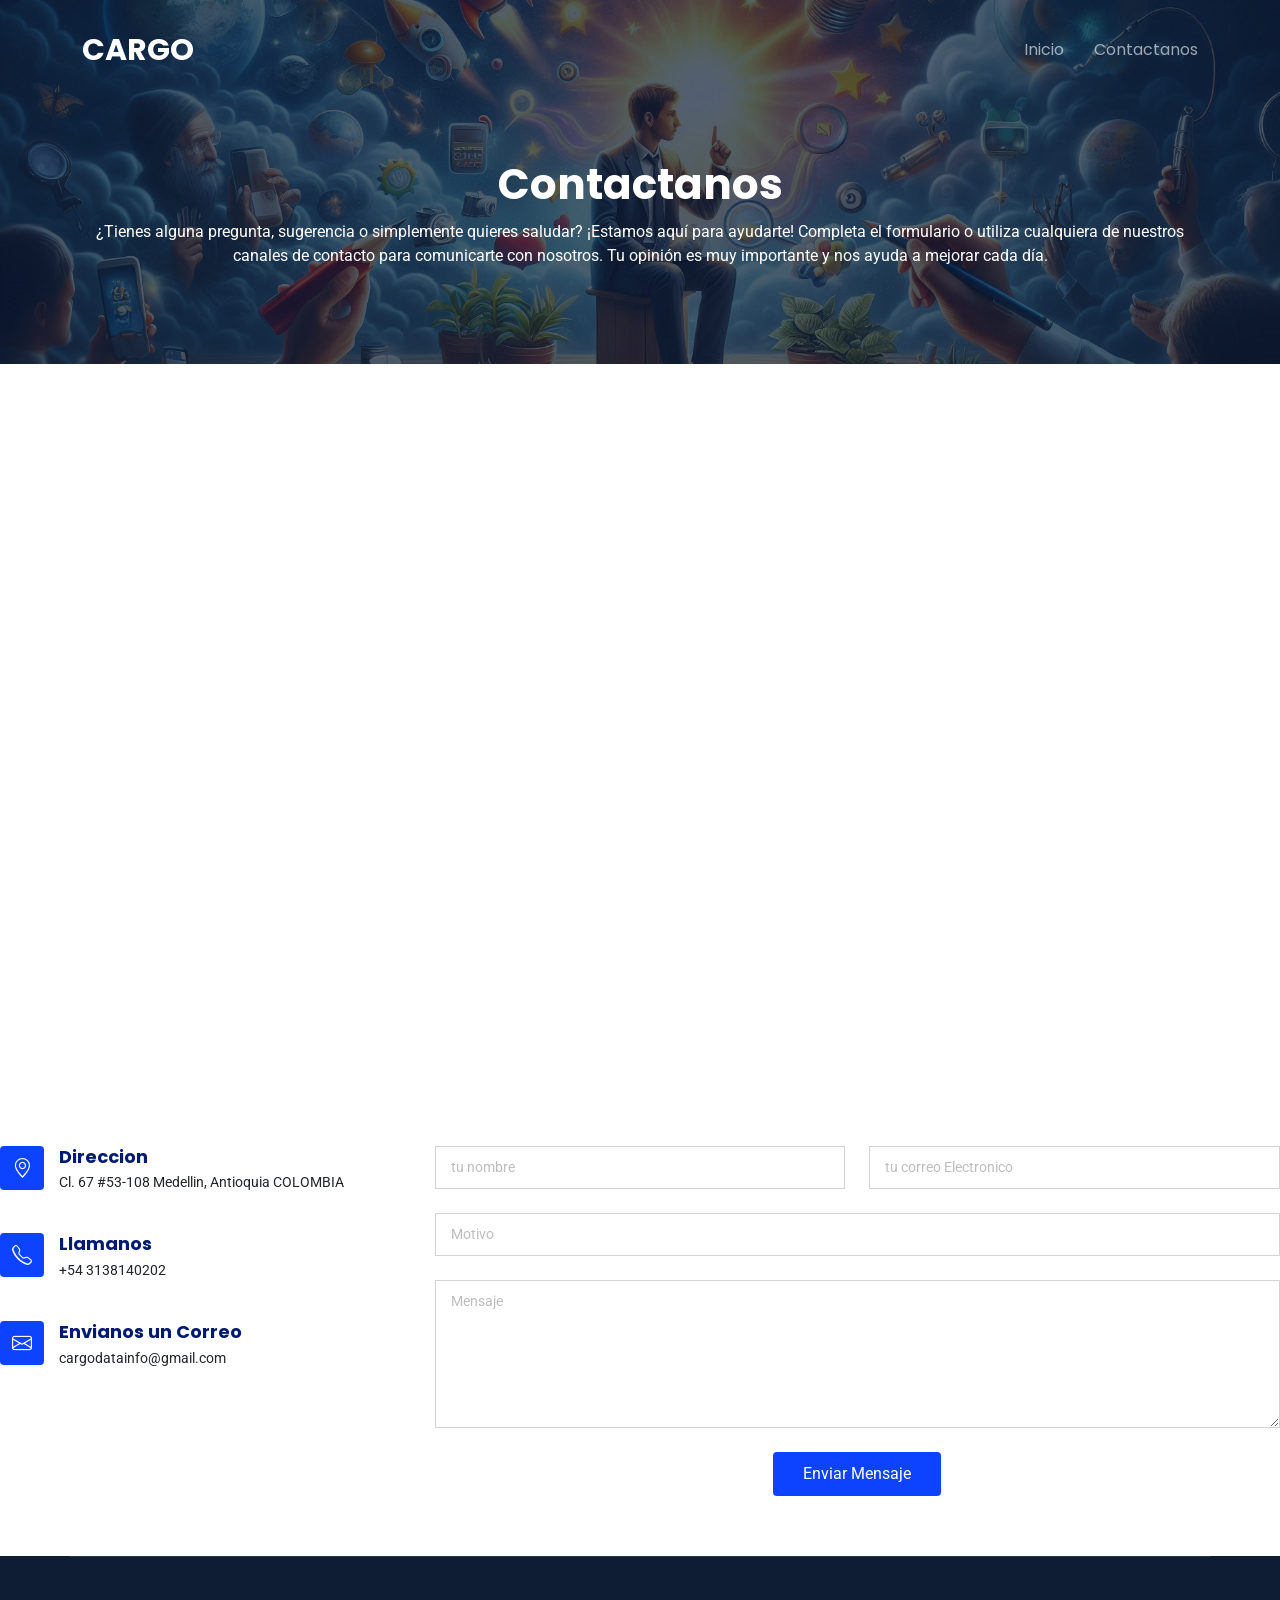
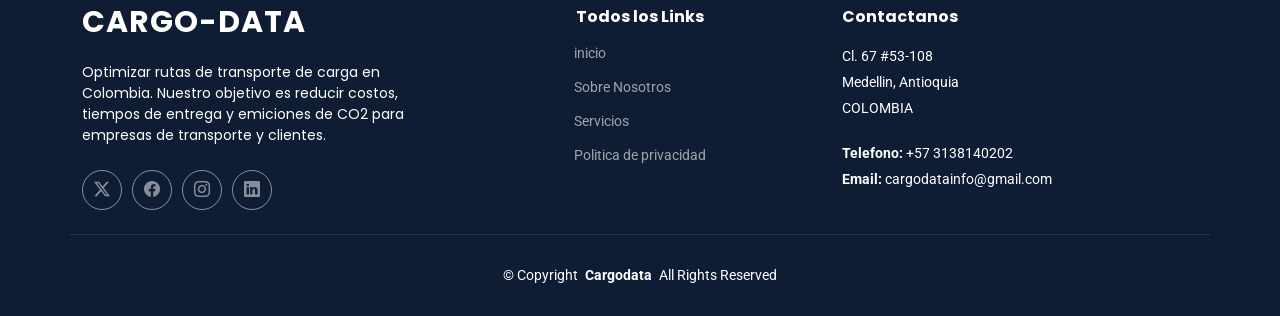
<file: contact.html>
<!DOCTYPE html>
<html lang="en">

<head>
  <meta charset="utf-8">
  <meta content="width=device-width, initial-scale=1.0" name="viewport">
  <title>Contactanos </title>
  <meta name="description" content="">
  <meta name="keywords" content="">

  <!-- Favicons -->
  <link href="assets/img/favicon.png" rel="icon">
  <link href="assets/img/apple-touch-icon.png" rel="apple-touch-icon">

  <!-- Fonts -->
  <link href="https://fonts.googleapis.com" rel="preconnect">
  <link href="https://fonts.gstatic.com" rel="preconnect" crossorigin>
  <link
    href="https://fonts.googleapis.com/css2?family=Roboto:ital,wght@0,100;0,300;0,400;0,500;0,700;0,900;1,100;1,300;1,400;1,500;1,700;1,900&family=Poppins:ital,wght@0,100;0,200;0,300;0,400;0,500;0,600;0,700;0,800;0,900;1,100;1,200;1,300;1,400;1,500;1,600;1,700;1,800;1,900&display=swap"
    rel="stylesheet">

  <!-- Vendor CSS Files -->
  <link href="assets/vendor/bootstrap/css/bootstrap.min.css" rel="stylesheet">
  <link href="assets/vendor/bootstrap-icons/bootstrap-icons.css" rel="stylesheet">
  <link href="assets/vendor/aos/aos.css" rel="stylesheet">
  <link href="assets/vendor/fontawesome-free/css/all.min.css" rel="stylesheet">
  <link href="assets/vendor/glightbox/css/glightbox.min.css" rel="stylesheet">
  <link href="assets/vendor/swiper/swiper-bundle.min.css" rel="stylesheet">

  <!-- Main CSS File -->
  <link href="assets/css/main.css" rel="stylesheet">

  <!-- =======================================================
  * Template Name: Logis
  * Template URL: https://bootstrapmade.com/logis-bootstrap-logistics-website-template/
  * Updated: Aug 07 2024 with Bootstrap v5.3.3
  * Author: BootstrapMade.com
  * License: https://bootstrapmade.com/license/
  ======================================================== -->
</head>

<body class="contact-page">

  <header id="header" class="header d-flex align-items-center fixed-top">
    <div class="container-fluid container-xl position-relative d-flex align-items-center">

      <a href="index.html" class="logo d-flex align-items-center me-auto">
        <!-- Uncomment the line below if you also wish to use an image logo -->
        <!-- <img src="assets/img/logo.png" alt=""> -->
        <h1 class="sitename">CARGO</h1>
      </a>

      <nav id="navmenu" class="navmenu">
        <ul>
          <li><a href="index.html">Inicio<br></a></li>
          <li><a href="contact.html">Contactanos</a></li>
        </ul>
        <i class="mobile-nav-toggle d-xl-none bi bi-list"></i>
      </nav>

      <!-- <a class="btn-getstarted" href="get-a-quote.html">Get a Quote</a> -->
      <!-- es la pagina de acceso a cuentanos tu experiencia-->

    </div>
  </header>

  <main class="main">

    <!-- Page Title -->
    <div class="page-title dark-background" data-aos="fade"
      style="background-image: url(assets/img/page-title-bg.jpeg);">
      <div class="container position-relative">
        <h1>Contactanos</h1>
        <p>¿Tienes alguna pregunta, sugerencia o simplemente quieres saludar? ¡Estamos aquí para ayudarte!
          Completa el formulario o utiliza cualquiera de nuestros canales de contacto para comunicarte con nosotros. Tu
          opinión es muy importante y nos ayuda a mejorar cada día.</p>
        <!--  <nav class="breadcrumbs">
          <ol>
            <li><a href="index.html">Home</a></li>
            <li class="current">Contact</li>
          </ol>
        </nav>    esta seccion hace que retorne a la referncias que aparecen al inicio y contacto nuevamente-->
      </div>
    </div><!-- End Page Title -->

    <!-- Contact Section -->

    
    <section id="contact" class="contact section">

  <div class="mb-4" data-aos="fade-up" data-aos-delay="200" style="margin: 0 20px;">
  <div style="position: relative; padding-bottom: 56.25%; height: 0; overflow: hidden; border-radius: 12px;">
    <iframe
      src="https://www.google.com/maps/embed?pb=!1m18!1m12!1m3!1d15863.813520470521!2d-75.5623704645208!3d6.269861676228165!2m3!1f0!2f0!3f0!3m2!1i1024!2i768!4f13.1!3m3!1m2!1s0x8e4428e0c9c8772f%3A0x10cce7ece69b2e2b!2sUniversidad%20de%20Antioquia!5e0!3m2!1ses!2sco!4v1758326563131!5m2!1ses!2sco"
      style="position: absolute; top: 0; left: 0; width: 100%; height: 100%; border:0; border-radius: 12px;"
      allowfullscreen=""
      loading="lazy"
      referrerpolicy="no-referrer-when-downgrade"></iframe>
  </div>
</div>
  </div>
</div>

<!-- End Google Maps -->

        <div class="row gy-4">

          <div class="col-lg-4">
            <div class="info-item d-flex" data-aos="fade-up" data-aos-delay="300">
              <i class="bi bi-geo-alt flex-shrink-0"></i>
              <div>
                <h3>Direccion</h3>
                <p>Cl. 67 #53-108 Medellin, Antioquia COLOMBIA</p>
              </div>
            </div><!-- End Info Item -->

            <div class="info-item d-flex" data-aos="fade-up" data-aos-delay="400">
              <i class="bi bi-telephone flex-shrink-0"></i>
              <div>
                <h3>Llamanos</h3>
                <p>+54 3138140202</p>
              </div>
            </div><!-- End Info Item -->

            <div class="info-item d-flex" data-aos="fade-up" data-aos-delay="500">
              <i class="bi bi-envelope flex-shrink-0"></i>
              <div>
                <h3>Envianos un Correo</h3>
                <p>cargodatainfo@gmail.com</p>
              </div>
            </div><!-- End Info Item -->

          </div>

          <div class="col-lg-8">
            <form action="forms/contact.php" method="post" class="php-email-form" data-aos="fade-up"
              data-aos-delay="200">
              <div class="row gy-4">

                <div class="col-md-6">
                  <input type="text" name="name" class="form-control" placeholder="tu nombre" required="">
                </div>

                <div class="col-md-6 ">
                  <input type="email" class="form-control" name="email" placeholder="tu correo Electronico" required="">
                </div>

                <div class="col-md-12">
                  <input type="text" class="form-control" name="subject" placeholder="Motivo" required="">
                </div>

                <div class="col-md-12">
                  <textarea class="form-control" name="message" rows="6" placeholder="Mensaje" required=""></textarea>
                </div>

                <div class="col-md-12 text-center">
                  <div class="loading">Loading</div>
                  <div class="error-message"></div>
                  <div class="sent-message">Your message has been sent. Thank you!</div>

                  <button type="submit">Enviar Mensaje</button>
                </div>

              </div>
            </form>
          </div><!-- End Contact Form -->

        </div>

      </div>

    </section><!-- /Contact Section -->

  </main>

  <footer id="footer" class="footer dark-background">

    <div class="container footer-top">
      <div class="row gy-4">
        <div class="col-lg-4 col-md-12 footer-about">
          <a href="index.html" class="logo d-flex align-items-center">
            <span class="sitename">CARGO-DATA</span>
          </a>
          <p>Optimizar rutas de transporte de carga en Colombia. Nuestro objetivo es reducir costos,
            tiempos de entrega y emiciones de CO2 para empresas de transporte y clientes.</p>
          <div class="social-links d-flex mt-4">
            <a href="https://x.com/?lang=es" target="_blank"><i class="bi bi-twitter-x"></i></a>
            <a href="https://www.facebook.com/" target="_blank"><i class="bi bi-facebook"></i></a>
            <a href="https://www.instagram.com/" target="_blank"><i class="bi bi-instagram"></i></a>
            <a href="https://co.linkedin.com/" target="_blank"><i class="bi bi-linkedin"></i></a>
          </div>
        </div>

        <div class="col-lg-4 col-6 footer-links d-flex flex-column align-items-center">
          <h4>Todos los Links</h4>
          <ul class="text-center" style="list-style: none; padding: 0;">
            <li><a href="#">inicio</a></li>
            <li><a href="#">Sobre Nosotros</a></li>
            <li><a href="#">Servicios</a></li>
            <li><a href="#">Politica de privacidad</a></li>
          </ul>
        </div>

        <div class="col-lg-4 col-md-12 footer-contact text-start text-md-start">
          <h4>Contactanos</h4>
          <p>Cl. 67 #53-108</p>
          <p>Medellin, Antioquia</p>
          <p>COLOMBIA</p>
          <p class="mt-4"><strong>Telefono:</strong> <span>+57 3138140202</span></p>
          <p><strong>Email:</strong> <span>cargodatainfo@gmail.com</span></p>
        </div>

      </div>
    </div>

    <div class="container copyright text-center mt-4">
      <p>© <span>Copyright</span> <strong class="px-1 sitename">Cargodata</strong> <span>All Rights Reserved</span></p>
    </div>

  </footer>

  <!-- Scroll Top -->
  <a href="#" id="scroll-top" class="scroll-top d-flex align-items-center justify-content-center"><i
      class="bi bi-arrow-up-short"></i></a>

  <!-- Preloader -->
  <div id="preloader"></div>

  <!-- Vendor JS Files -->
  <script src="assets/vendor/bootstrap/js/bootstrap.bundle.min.js"></script>
  <script src="assets/vendor/php-email-form/validate.js"></script>
  <script src="assets/vendor/aos/aos.js"></script>
  <script src="assets/vendor/purecounter/purecounter_vanilla.js"></script>
  <script src="assets/vendor/glightbox/js/glightbox.min.js"></script>
  <script src="assets/vendor/swiper/swiper-bundle.min.js"></script>

  <!-- Main JS File -->
  <script src="assets/js/main.js"></script>

</body>

</html>
</file>
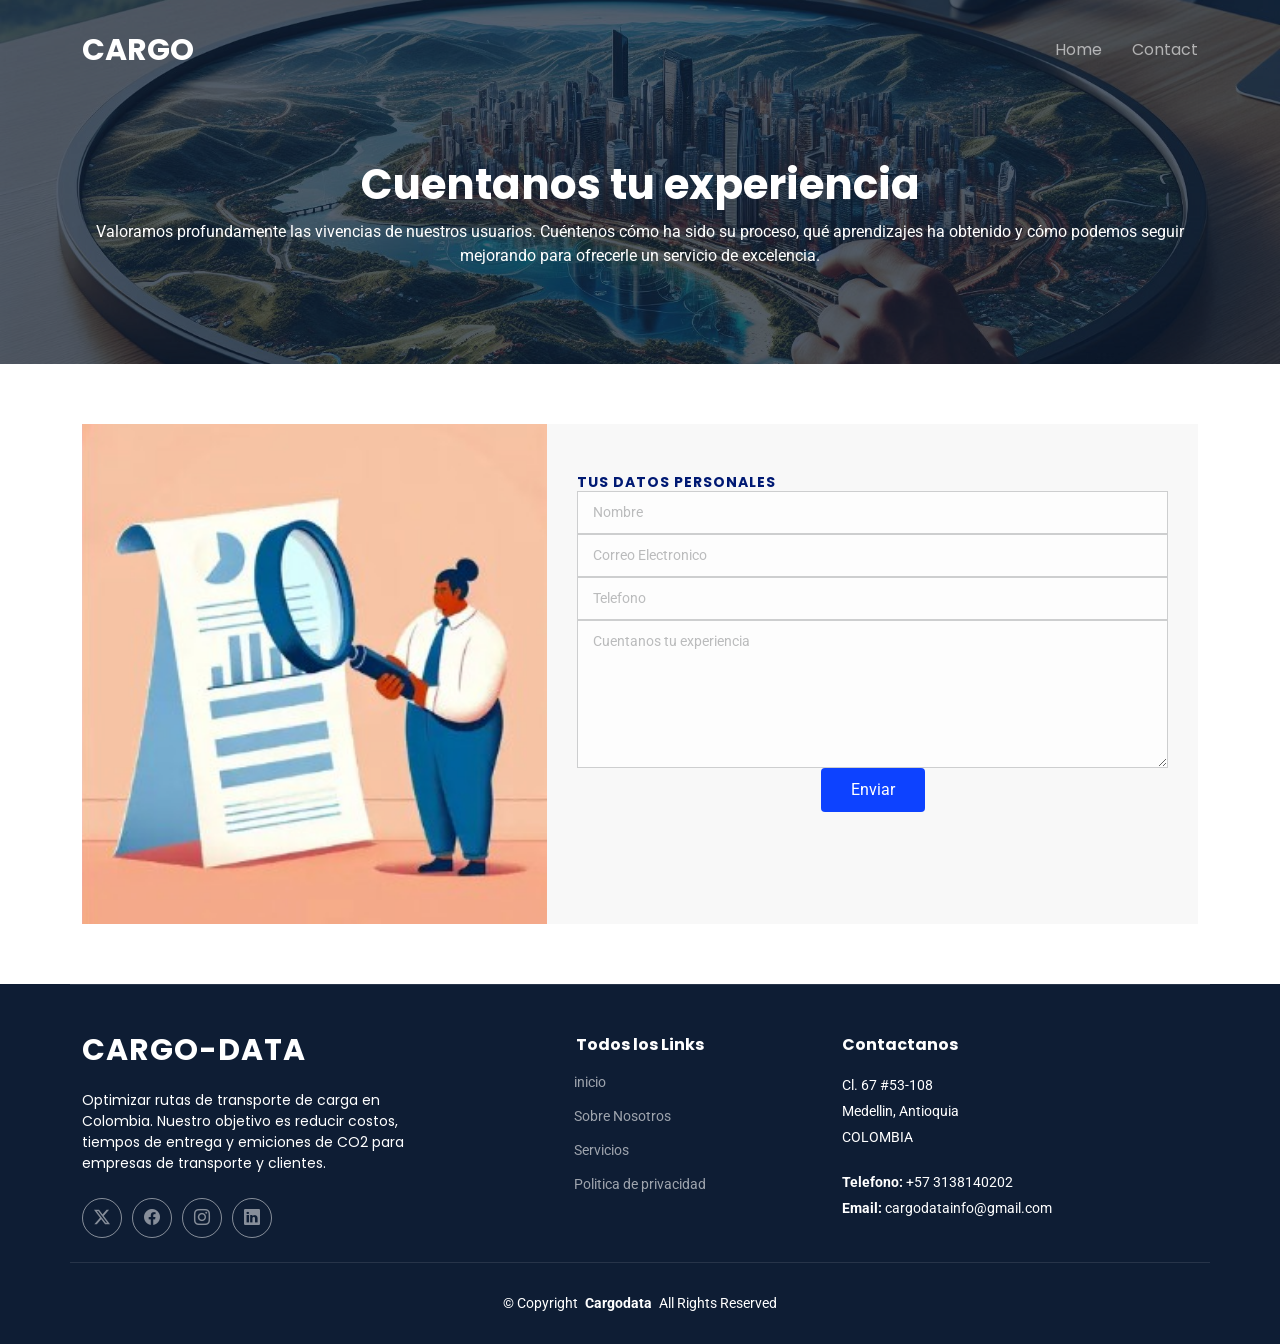
<file: get-a-quote.html>
<!DOCTYPE html>
<html lang="en">

<head>
  <meta charset="utf-8">
  <meta content="width=device-width, initial-scale=1.0" name="viewport">
  <title>cuentanos</title>
  <meta name="description" content="">
  <meta name="keywords" content="">

  <!-- Favicons -->
  <link href="assets/img/favicon.png" rel="icon">
  <link href="assets/img/apple-touch-icon.png" rel="apple-touch-icon">

  <!-- Fonts -->
  <link href="https://fonts.googleapis.com" rel="preconnect">
  <link href="https://fonts.gstatic.com" rel="preconnect" crossorigin>
  <link
    href="https://fonts.googleapis.com/css2?family=Roboto:ital,wght@0,100;0,300;0,400;0,500;0,700;0,900;1,100;1,300;1,400;1,500;1,700;1,900&family=Poppins:ital,wght@0,100;0,200;0,300;0,400;0,500;0,600;0,700;0,800;0,900;1,100;1,200;1,300;1,400;1,500;1,600;1,700;1,800;1,900&display=swap"
    rel="stylesheet">

  <!-- Vendor CSS Files -->
  <link href="assets/vendor/bootstrap/css/bootstrap.min.css" rel="stylesheet">
  <link href="assets/vendor/bootstrap-icons/bootstrap-icons.css" rel="stylesheet">
  <link href="assets/vendor/aos/aos.css" rel="stylesheet">
  <link href="assets/vendor/fontawesome-free/css/all.min.css" rel="stylesheet">
  <link href="assets/vendor/glightbox/css/glightbox.min.css" rel="stylesheet">
  <link href="assets/vendor/swiper/swiper-bundle.min.css" rel="stylesheet">

  <!-- Main CSS File -->
  <link href="assets/css/main.css" rel="stylesheet">

  <!-- =======================================================
  * Template Name: Logis
  * Template URL: https://bootstrapmade.com/logis-bootstrap-logistics-website-template/
  * Updated: Aug 07 2024 with Bootstrap v5.3.3
  * Author: BootstrapMade.com
  * License: https://bootstrapmade.com/license/
  ======================================================== -->
</head>

<body class="get-a-quote-page">

  <header id="header" class="header d-flex align-items-center fixed-top">
    <div class="container-fluid container-xl position-relative d-flex align-items-center">

      <a href="index.html" class="logo d-flex align-items-center me-auto">
        <!-- Uncomment the line below if you also wish to use an image logo -->
        <!-- <img src="assets/img/logo.png" alt=""> -->
        <h1 class="sitename">CARGO</h1>
      </a>

      <nav id="navmenu" class="navmenu">
        <ul>
          <li><a href="index.html">Home<br></a></li>
          <!--<li><a href="about.html">About</a></li>
          <li><a href="services.html">Services</a></li>-->
          <li><a href="contact.html">Contact</a></li>
        </ul>
        <i class="mobile-nav-toggle d-xl-none bi bi-list"></i>
      </nav>



    </div>
  </header>

  <main class="main">

    <!-- Page Title -->
    <div class="page-title dark-background" data-aos="fade" style="background-image: url(assets/img/cta-bg.jpeg);">
      <div class="container position-relative">
        <h1>Cuentanos tu experiencia</h1>
        <p>Valoramos profundamente las vivencias de nuestros usuarios. Cuéntenos cómo ha sido su proceso, qué
          aprendizajes ha obtenido y cómo podemos seguir mejorando para ofrecerle un servicio de excelencia.</p>
        <!--<nav class="breadcrumbs">
          <ol>
            <li><a href="index.html">Home</a></li>
            <li class="current">Get A Quote</li>
          </ol>
        </nav>-->
      </div>
    </div><!-- End Page Title -->

    <!-- Get A Quote Section -->
    <section id="get-a-quote" class="get-a-quote section">

      <div class="container">

        <div class="row g-0" data-aos="fade-up" data-aos-delay="100">

          <div class="col-lg-5 quote-bg" style="background-image: url(assets/img/quote-bg.jpg);"></div>

          <div class="col-lg-7" data-aos="fade-up" data-aos-delay="200">
            <form action="forms/get-a-quote.php" method="post" class="php-email-form">
              
                <div class="col-lg-12">
                  <h4>Tus datos personales</h4>
                </div>

                <div class="col-12">
                  <input type="text" name="name" class="form-control" placeholder="Nombre" required="">
                </div>

                <div class="col-12 ">
                  <input type="email" class="form-control" name="email" placeholder="Correo Electronico" required="">
                </div>

                <div class="col-12">
                  <input type="text" class="form-control" name="phone" placeholder="Telefono" required="">
                </div>

                <div class="col-12">
                  <textarea class="form-control" name="message" rows="6" placeholder="Cuentanos tu experiencia" required=""></textarea>
                </div>

                <div class="col-12 text-center">
                  <div class="loading">Loading</div>
                  <div class="error-message"></div>
                  <div class="sent-message">Your quote request has been sent successfully. Thank you!</div>

                  <button type="submit">Enviar</button>
                </div>

              </div>
            </form>
          </div><!-- End Quote Form -->

        

        </div>

      </div>

    </section><!-- /Get A Quote Section -->

  </main>

 <footer id="footer" class="footer dark-background">

    <div class="container footer-top">
      <div class="row gy-4">
        <div class="col-lg-4 col-md-12 footer-about">
          <a href="index.html" class="logo d-flex align-items-center">
            <span class="sitename">CARGO-DATA</span>
          </a>
          <p>Optimizar rutas de transporte de carga en Colombia. Nuestro objetivo es reducir costos,
            tiempos de entrega y emiciones de CO2 para empresas de transporte y clientes.</p>
          <div class="social-links d-flex mt-4">
            <a href="https://x.com/?lang=es" target="_blank"><i class="bi bi-twitter-x"></i></a>
            <a href="https://www.facebook.com/" target="_blank"><i class="bi bi-facebook"></i></a>
            <a href="https://www.instagram.com/" target="_blank"><i class="bi bi-instagram"></i></a>
            <a href="https://co.linkedin.com/" target="_blank"><i class="bi bi-linkedin"></i></a>
          </div>
        </div>

        <div class="col-lg-4 col-6 footer-links d-flex flex-column align-items-center">
          <h4>Todos los Links</h4>
          <ul class="text-center" style="list-style: none; padding: 0;">
            <li><a href="#">inicio</a></li>
            <li><a href="#">Sobre Nosotros</a></li>
            <li><a href="#">Servicios</a></li>
            <li><a href="#">Politica de privacidad</a></li>
          </ul>
        </div>

        <!--<div class="col-lg-2 col-6 footer-links">
          <h4>Nuestros Servicios</h4>
          <ul>
            <li><a href="#">Análisis de Ruta</a></li>
            <li><a href="#">Asesoría de Costos </a></li>
            <li><a href="#">Logística Integral</a></li>
          </ul>
        </div>-->


        <div class="col-lg-4 col-md-12 footer-contact text-start text-md-start">
          <h4>Contactanos</h4>
          <p>Cl. 67 #53-108</p>
          <p>Medellin, Antioquia</p>
          <p>COLOMBIA</p>
          <p class="mt-4"><strong>Telefono:</strong> <span>+57 3138140202</span></p>
          <p><strong>Email:</strong> <span>cargodatainfo@gmail.com</span></p>
        </div>

      </div>
    </div>

    <div class="container copyright text-center mt-4">
      <p>© <span>Copyright</span> <strong class="px-1 sitename">Cargodata</strong> <span>All Rights Reserved</span></p>
    </div>

  </footer>


  <!-- Scroll Top -->
  <a href="#" id="scroll-top" class="scroll-top d-flex align-items-center justify-content-center"><i
      class="bi bi-arrow-up-short"></i></a>

  <!-- Preloader -->
  <div id="preloader"></div>

  <!-- Vendor JS Files -->
  <script src="assets/vendor/bootstrap/js/bootstrap.bundle.min.js"></script>
  <script src="assets/vendor/php-email-form/validate.js"></script>
  <script src="assets/vendor/aos/aos.js"></script>
  <script src="assets/vendor/purecounter/purecounter_vanilla.js"></script>
  <script src="assets/vendor/glightbox/js/glightbox.min.js"></script>
  <script src="assets/vendor/swiper/swiper-bundle.min.js"></script>

  <!-- Main JS File -->
  <script src="assets/js/main.js"></script>

</body>

</html>
</file>
<file: assets/css/main.css>
/**
* Template Name: Logis
* Template URL: https://bootstrapmade.com/logis-bootstrap-logistics-website-template/
* Updated: Aug 07 2024 with Bootstrap v5.3.3
* Author: BootstrapMade.com
* License: https://bootstrapmade.com/license/
*/

/*--------------------------------------------------------------
# Font & Color Variables
# Help: https://bootstrapmade.com/color-system/
--------------------------------------------------------------*/
/* Fonts */
:root {
  --default-font: "Roboto",  system-ui, -apple-system, "Segoe UI", Roboto, "Helvetica Neue", Arial, "Noto Sans", "Liberation Sans", sans-serif, "Apple Color Emoji", "Segoe UI Emoji", "Segoe UI Symbol", "Noto Color Emoji";
  --heading-font: "Poppins",  sans-serif;
  --nav-font: "Poppins",  sans-serif;
}

/* Global Colors - The following color variables are used throughout the website. Updating them here will change the color scheme of the entire website */
:root { 
  --background-color: #ffffff; /* Background color for the entire website, including individual sections */
  --default-color: #212529; /* Default color used for the majority of the text content across the entire website */
  --heading-color: #001973; /* Color for headings, subheadings and title throughout the website */
  --accent-color: #0d42ff; /* Accent color that represents your brand on the website. It's used for buttons, links, and other elements that need to stand out */
  --surface-color: #ffffff; /* The surface color is used as a background of boxed elements within sections, such as cards, icon boxes, or other elements that require a visual separation from the global background. */
  --contrast-color: #ffffff; /* Contrast color for text, ensuring readability against backgrounds of accent, heading, or default colors. */
}

/* Nav Menu Colors - The following color variables are used specifically for the navigation menu. They are separate from the global colors to allow for more customization options */
:root {
  --nav-color: rgba(255, 255, 255, 0.6);  /* The default color of the main navmenu links */
  --nav-hover-color: #ffffff; /* Applied to main navmenu links when they are hovered over or active */
  --nav-mobile-background-color: #ffffff; /* Used as the background color for mobile navigation menu */
  --nav-dropdown-background-color: #ffffff; /* Used as the background color for dropdown items that appear when hovering over primary navigation items */
  --nav-dropdown-color: #212529; /* Used for navigation links of the dropdown items in the navigation menu. */
  --nav-dropdown-hover-color: #0d42ff; /* Similar to --nav-hover-color, this color is applied to dropdown navigation links when they are hovered over. */
}

/* Color Presets - These classes override global colors when applied to any section or element, providing reuse of the sam color scheme. */

.light-background {
  --background-color: #f7f9fc;
  --surface-color: #ffffff;
}

.dark-background {
  --background-color: #0e1d34;
  --default-color: #ffffff;
  --heading-color: #ffffff;
  --surface-color: #19335c;
  --contrast-color: #ffffff;
}

/* Smooth scroll */
:root {
  scroll-behavior: smooth;
}

/*--------------------------------------------------------------
# General Styling & Shared Classes
--------------------------------------------------------------*/
body {
  color: var(--default-color);
  background-color: var(--background-color);
  font-family: var(--default-font);
}

a {
  color: var(--accent-color);
  text-decoration: none;
  transition: 0.3s;
}

a:hover {
  color: color-mix(in srgb, var(--accent-color), transparent 25%);
  text-decoration: none;
}

h1,
h2,
h3,
h4,
h5,
h6 {
  color: var(--heading-color);
  font-family: var(--heading-font);
}

/* Pulsating Play Button
------------------------------*/
.pulsating-play-btn {
  width: 94px;
  height: 94px;
  background: radial-gradient(var(--accent-color) 50%, color-mix(in srgb, var(--accent-color), transparent 75%) 52%);
  border-radius: 50%;
  display: block;
  position: relative;
  overflow: hidden;
}

.pulsating-play-btn:before {
  content: "";
  position: absolute;
  width: 120px;
  height: 120px;
  animation-delay: 0s;
  animation: pulsate-play-btn 2s;
  animation-direction: forwards;
  animation-iteration-count: infinite;
  animation-timing-function: steps;
  opacity: 1;
  border-radius: 50%;
  border: 5px solid color-mix(in srgb, var(--accent-color), transparent 30%);
  top: -15%;
  left: -15%;
  background: rgba(198, 16, 0, 0);
}

.pulsating-play-btn:after {
  content: "";
  position: absolute;
  left: 50%;
  top: 50%;
  transform: translateX(-40%) translateY(-50%);
  width: 0;
  height: 0;
  border-top: 10px solid transparent;
  border-bottom: 10px solid transparent;
  border-left: 15px solid #fff;
  z-index: 100;
  transition: all 400ms cubic-bezier(0.55, 0.055, 0.675, 0.19);
}

.pulsating-play-btn:hover:before {
  content: "";
  position: absolute;
  left: 50%;
  top: 50%;
  transform: translateX(-40%) translateY(-50%);
  width: 0;
  height: 0;
  border: none;
  border-top: 10px solid transparent;
  border-bottom: 10px solid transparent;
  border-left: 15px solid #fff;
  z-index: 200;
  animation: none;
  border-radius: 0;
}

.pulsating-play-btn:hover:after {
  border-left: 15px solid var(--accent-color);
  transform: scale(20);
}

@keyframes pulsate-play-btn {
  0% {
    transform: scale(0.6, 0.6);
    opacity: 1;
  }

  100% {
    transform: scale(1, 1);
    opacity: 0;
  }
}

/* PHP Email Form Messages
------------------------------*/
.php-email-form .error-message {
  display: none;
  background: #df1529;
  color: #ffffff;
  text-align: left;
  padding: 15px;
  margin-bottom: 24px;
  font-weight: 600;
}

.php-email-form .sent-message {
  display: none;
  color: #ffffff;
  background: #059652;
  text-align: center;
  padding: 15px;
  margin-bottom: 24px;
  font-weight: 600;
}

.php-email-form .loading {
  display: none;
  background: var(--surface-color);
  text-align: center;
  padding: 15px;
  margin-bottom: 24px;
}

.php-email-form .loading:before {
  content: "";
  display: inline-block;
  border-radius: 50%;
  width: 24px;
  height: 24px;
  margin: 0 10px -6px 0;
  border: 3px solid var(--accent-color);
  border-top-color: var(--surface-color);
  animation: php-email-form-loading 1s linear infinite;
}

@keyframes php-email-form-loading {
  0% {
    transform: rotate(0deg);
  }

  100% {
    transform: rotate(360deg);
  }
}

/*--------------------------------------------------------------
# Global Header
--------------------------------------------------------------*/
.header {
  --background-color: rgba(255, 255, 255, 0);
  --heading-color: #ffffff;
  color: var(--default-color);
  background-color: var(--background-color);
  padding: 20px 0;
  transition: all 0.5s;
  z-index: 997;
}

.header .logo {
  line-height: 1;
}

.header .logo img {
  max-height: 36px;
  margin-right: 8px;
}

.header .logo h1 {
  font-size: 30px;
  margin: 0;
  font-weight: 700;
  color: var(--heading-color);
}

.header .btn-getstarted,
.header .btn-getstarted:focus {
  color: var(--contrast-color);
  background: var(--accent-color);
  font-size: 14px;
  padding: 8px 25px;
  margin: 0 0 0 30px;
  border-radius: 4px;
  transition: 0.3s;
}

.header .btn-getstarted:hover,
.header .btn-getstarted:focus:hover {
  color: var(--contrast-color);
  background: color-mix(in srgb, var(--accent-color), transparent 15%);
}

@media (max-width: 1200px) {
  .header .logo {
    order: 1;
  }

  .header .btn-getstarted {
    order: 2;
    margin: 0 15px 0 0;
    padding: 6px 15px;
  }

  .header .navmenu {
    order: 3;
  }
}

.scrolled .header {
  padding: 10px 0;
  box-shadow: 0px 0 18px rgba(0, 0, 0, 0.1);
}

/* Global Header on Scroll
------------------------------*/
.scrolled .header {
  --background-color: rgba(30, 67, 131, 0.9);
  opacity: 40%;
  
}
/* cambio de color del menu */
.scrolled .header:hover{
  transform: scale(1);
   --background-color: rgba(30, 67, 131, 0.9);
  cursor: pointer;
  opacity: 100%;
}

/*--------------------------------------------------------------
# Navigation Menu
--------------------------------------------------------------*/
/* Navmenu - Desktop */
@media (min-width: 1200px) {
  .navmenu {
    padding: 0;
  }

  .navmenu ul {
    margin: 0;
    padding: 0;
    display: flex;
    list-style: none;
    align-items: center;
  }

  .navmenu li {
    position: relative;
  }

  .navmenu a,
  .navmenu a:focus {
    color: var(--nav-color);
    padding: 18px 15px;
    font-size: 16px;
    font-family: var(--nav-font);
    font-weight: 400;
    display: flex;
    align-items: center;
    justify-content: space-between;
    white-space: nowrap;
    transition: 0.3s;
  }
   
  .navmenu a i,
  .navmenu a:focus i {
    font-size: 12px;
    line-height: 0;
    margin-left: 5px;
    transition: 0.3s;
  }

  .navmenu li:last-child a {
    padding-right: 0;
  }

  .navmenu li:hover>a,
  .navmenu .active,
  .navmenu .active:focus {
    color: var(--nav-hover-color);
  }

  .navmenu .dropdown ul {
    margin: 0;
    padding: 10px 0;
    background: var(--nav-dropdown-background-color);
    display: block;
    position: absolute;
    visibility: hidden;
    left: 14px;
    top: 130%;
    opacity: 0;
    transition: 0.3s;
    border-radius: 4px;
    z-index: 99;
    box-shadow: 0px 0px 30px rgba(0, 0, 0, 0.1);
  }

  .navmenu .dropdown ul li {
    min-width: 200px;
  }

  .navmenu .dropdown ul a {
    padding: 10px 20px;
    font-size: 15px;
    text-transform: none;
    color: var(--nav-dropdown-color);
  }

  .navmenu .dropdown ul a i {
    font-size: 12px;
  }

  .navmenu .dropdown ul a:hover,
  .navmenu .dropdown ul .active:hover,
  .navmenu .dropdown ul li:hover>a {
    color: var(--nav-dropdown-hover-color);
  }

  .navmenu .dropdown:hover>ul {
    opacity: 1;
    top: 100%;
    visibility: visible;
  }

  .navmenu .dropdown .dropdown ul {
    top: 0;
    left: -90%;
    visibility: hidden;
  }

  .navmenu .dropdown .dropdown:hover>ul {
    opacity: 1;
    top: 0;
    left: -100%;
    visibility: visible;
  }
}

/* Navmenu - Mobile */
@media (max-width: 1199px) {
  .mobile-nav-toggle {
    color: var(--nav-color);
    font-size: 28px;
    line-height: 0;
    margin-right: 10px;
    cursor: pointer;
    transition: color 0.3s;
  }

  .navmenu {
    padding: 0;
    z-index: 9997;
  }

  .navmenu ul {
    display: none;
    list-style: none;
    position: absolute;
    inset: 60px 20px 20px 20px;
    padding: 10px 0;
    margin: 0;
    border-radius: 6px;
    background-color: var(--nav-mobile-background-color);
    overflow-y: auto;
    transition: 0.3s;
    z-index: 9998;
    box-shadow: 0px 0px 30px rgba(0, 0, 0, 0.1);
  }

  .navmenu a,
  .navmenu a:focus {
    color: var(--nav-dropdown-color);
    padding: 10px 20px;
    font-family: var(--nav-font);
    font-size: 17px;
    font-weight: 500;
    display: flex;
    align-items: center;
    justify-content: space-between;
    white-space: nowrap;
    transition: 0.3s;
  }

  .navmenu a i,
  .navmenu a:focus i {
    font-size: 12px;
    line-height: 0;
    margin-left: 5px;
    width: 30px;
    height: 30px;
    display: flex;
    align-items: center;
    justify-content: center;
    border-radius: 50%;
    transition: 0.3s;
    background-color: color-mix(in srgb, var(--accent-color), transparent 90%);
  }

  .navmenu a i:hover,
  .navmenu a:focus i:hover {
    background-color: var(--accent-color);
    color: var(--contrast-color);
  }

  .navmenu a:hover,
  .navmenu .active,
  .navmenu .active:focus {
    color: var(--nav-dropdown-hover-color);
  }

  .navmenu .active i,
  .navmenu .active:focus i {
    background-color: var(--accent-color);
    color: var(--contrast-color);
    transform: rotate(180deg);
  }

  .navmenu .dropdown ul {
    position: static;
    display: none;
    z-index: 99;
    padding: 10px 0;
    margin: 10px 20px;
    background-color: var(--nav-dropdown-background-color);
    border: 1px solid color-mix(in srgb, var(--default-color), transparent 90%);
    box-shadow: none;
    transition: all 0.5s ease-in-out;
  }

  .navmenu .dropdown ul ul {
    background-color: rgba(33, 37, 41, 0.1);
  }

  .navmenu .dropdown>.dropdown-active {
    display: block;
    background-color: rgba(33, 37, 41, 0.03);
  }

  .mobile-nav-active {
    overflow: hidden;
  }

  .mobile-nav-active .mobile-nav-toggle {
    color: #fff;
    position: absolute;
    font-size: 32px;
    top: 15px;
    right: 15px;
    margin-right: 0;
    z-index: 9999;
  }

  .mobile-nav-active .navmenu {
    position: fixed;
    overflow: hidden;
    inset: 0;
    background: rgba(33, 37, 41, 0.8);
    transition: 0.3s;
  }

  .mobile-nav-active .navmenu>ul {
    display: block;
  }
}

/*--------------------------------------------------------------
# Global Footer
--------------------------------------------------------------*/
.footer {
  color: var(--default-color);
  background-color: var(--background-color);
  font-size: 14px;
  position: relative;
}

.footer .footer-top {
  padding-top: 50px;
  border-top: 1px solid color-mix(in srgb, var(--default-color), transparent 90%);
}

.footer .footer-about .logo {
  line-height: 1;
  margin-bottom: 25px;
}

.footer .footer-about .logo img {
  max-height: 40px;
  margin-right: 6px;
}

.footer .footer-about .logo span {
  color: var(--heading-color);
  font-size: 30px;
  font-weight: 700;
  letter-spacing: 1px;
  font-family: var(--heading-font);
}

.footer .footer-about p {
  font-size: 14px;
  font-family: var(--heading-font);
}

.footer .social-links a {
  display: flex;
  align-items: center;
  justify-content: center;
  width: 40px;
  height: 40px;
  border-radius: 50%;
  border: 1px solid color-mix(in srgb, var(--default-color), transparent 50%);
  font-size: 16px;
  color: color-mix(in srgb, var(--default-color), transparent 50%);
  margin-right: 10px;
  transition: 0.3s;
}

.footer .social-links a:hover {
  color: var(--default-color);
  border-color: var(--default-color);
}

.footer h4 {
  font-size: 16px;
  font-weight: bold;
  position: relative;
  padding-bottom: 12px;
}

.footer .footer-links {
  margin-bottom: 30px;
}

.footer .footer-links ul {
  list-style: none;
  padding: 0;
  margin: 0;
}

.footer .footer-links ul i {
  padding-right: 2px;
  font-size: 12px;
  line-height: 0;
}

.footer .footer-links ul li {
  padding: 10px 0;
  display: flex;
  align-items: center;
}

.footer .footer-links ul li:first-child {
  padding-top: 0;
}

.footer .footer-links ul a {
  color: color-mix(in srgb, var(--default-color), transparent 40%);
  display: inline-block;
  line-height: 1;
}

.footer .footer-links ul a:hover {
  color: var(--default-color);
}

.footer .footer-contact p {
  margin-bottom: 5px;
}

.footer .copyright {
  padding-top: 30px;
  padding-bottom: 30px;
  border-top: 1px solid color-mix(in srgb, var(--heading-color), transparent 90%);
}

.footer .copyright p {
  margin-bottom: 0;
}

.footer .credits {
  margin-top: 4px;
  font-size: 13px;
}

.footer .credits a {
  color: var(--default-color);
}

/*--------------------------------------------------------------
# Preloader
--------------------------------------------------------------*/
#preloader {
  position: fixed;
  inset: 0;
  z-index: 9999;
  overflow: hidden;
  background-color: var(--background-color);
  transition: all 0.6s ease-out;
  width: 100%;
  height: 100vh;
}

#preloader:before,
#preloader:after {
  content: "";
  position: absolute;
  border: 4px solid var(--accent-color);
  border-radius: 50%;
  animation: animate-preloader 2s cubic-bezier(0, 0.2, 0.8, 1) infinite;
}

#preloader:after {
  animation-delay: -0.5s;
}

@keyframes animate-preloader {
  0% {
    width: 10px;
    height: 10px;
    top: calc(50% - 5px);
    left: calc(50% - 5px);
    opacity: 1;
  }

  100% {
    width: 72px;
    height: 72px;
    top: calc(50% - 36px);
    left: calc(50% - 36px);
    opacity: 0;
  }
}

/*--------------------------------------------------------------
# Scroll Top Button
--------------------------------------------------------------*/
.scroll-top {
  position: fixed;
  visibility: hidden;
  opacity: 0;
  right: 15px;
  bottom: 15px;
  z-index: 99999;
  background-color: var(--accent-color);
  width: 40px;
  height: 40px;
  border-radius: 4px;
  transition: all 0.4s;
}

.scroll-top i {
  font-size: 24px;
  color: var(--contrast-color);
  line-height: 0;
}

.scroll-top:hover {
  background-color: color-mix(in srgb, var(--accent-color), transparent 20%);
  color: var(--contrast-color);
}
 /*
.scroll-top.active {
  visibility: visible;
  opacity: 1;
}
*/

/*--------------------------------------------------------------
# Disable aos animation delay on mobile devices
--------------------------------------------------------------*/
@media screen and (max-width: 768px) {
  [data-aos-delay] {
    transition-delay: 0 !important;
  }
}

/*--------------------------------------------------------------
# Global Page Titles & Breadcrumbs
--------------------------------------------------------------*/
.page-title {
  color: var(--default-color);
  background-color: var(--background-color);
  background-size: cover;
  background-position: center;
  background-repeat: no-repeat;
  padding: 160px 0 80px 0;
  text-align: center;
  position: relative;
}

.page-title:before {
  content: "";
  background-color: color-mix(in srgb, var(--background-color), transparent 30%);
  position: absolute;
  inset: 0;
}

.page-title h1 {
  font-size: 42px;
  font-weight: 700;
  margin-bottom: 10px;
}

.page-title .breadcrumbs ol {
  display: flex;
  flex-wrap: wrap;
  list-style: none;
  justify-content: center;
  padding: 0;
  margin: 0;
  font-size: 16px;
  font-weight: 400;
}

.page-title .breadcrumbs ol a {
  color: color-mix(in srgb, var(--default-color), transparent 50%);
}

.page-title .breadcrumbs ol a:hover {
  color: var(--contrast-color);
}

.page-title .breadcrumbs ol li+li {
  padding-left: 10px;
}

.page-title .breadcrumbs ol li+li::before {
  content: "/";
  display: inline-block;
  padding-right: 10px;
  color: color-mix(in srgb, var(--default-color), transparent 50%);
}

/*--------------------------------------------------------------
# Global Sections
--------------------------------------------------------------*/
section,
.section {
  color: var(--default-color);
  background-color: var(--background-color);
  padding: 60px 0;
  scroll-margin-top: 100px;
  overflow: clip;
}

@media (max-width: 1199px) {

  section,
  .section {
    scroll-margin-top: 66px;
  }
}

/*--------------------------------------------------------------
# Global Section Titles
--------------------------------------------------------------*/
.section-title {
  text-align: center;
  padding: 30px 0;
  margin-bottom: 30px;
  position: relative;
}

.section-title h2 {
  font-size: 32px;
  font-weight: 700;
  text-transform: uppercase;
  margin-bottom: 20px;
  padding-bottom: 0;
  position: relative;
  z-index: 2;
}

.section-title span {
  position: absolute;
  top: 4px;
  color: color-mix(in srgb, var(--heading-color), transparent 95%);
  left: 0;
  right: 0;
  z-index: 1;
  font-weight: 700;
  font-size: 52px;
  text-transform: uppercase;
  line-height: 1;
}

.section-title p {
  margin-bottom: 0;
  position: relative;
  z-index: 2;
}

@media (max-width: 575px) {
  .section-title h2 {
    font-size: 28px;
    margin-bottom: 15px;
  }

  .section-title span {
    font-size: 38px;
  }
}

/*--------------------------------------------------------------
# Hero Section
--------------------------------------------------------------*/
.hero {
  width: 100%;
  min-height: 50vh;
  position: relative;
  padding: 120px 0 60px 0;
}

.hero .hero-bg {
  position: absolute;
  inset: 0;
  display: block;
  width: 100%;
  height: 100%;
  object-fit: cover;
  z-index: 1;
}

.hero .container {
  position: relative;
  z-index: 3;
}

.hero h2 {
  margin-bottom: 20px;
  padding: 0;
  font-size: 40px;
  font-weight: 700;
}

@media (max-width: 575px) {
  .hero h2 {
    font-size: 30px;
  }
}

.hero p {
  font-size: 15px;
  font-weight: 400;
  margin-bottom: 40px;
}

.hero form {
  background: color-mix(in srgb, var(--default-color) 5%, white 90%);
  padding: 10px;
  border-radius: 10px;
}

.hero form .form-control {
  padding-top: 18px;
  padding-bottom: 18px;
  padding-left: 20px;
  padding-right: 20px;
  border: none;
  margin-right: 10px;
  border: none !important;
  background: none !important;
}

.hero form .form-control:hover,
.hero form .form-control:focus {
  outline: none;
  box-shadow: none;
}

.hero form .btn-primary {
  color: var(--contrast-color);
  background-color: var(--accent-color);
  flex-shrink: 0;
  padding: 0 25px;
}

.hero form .btn-primary:hover {
  background-color: color-mix(in srgb, var(--accent-color), transparent 15%);
}

.hero .stats-item {
  padding: 30px;
  width: 100%;
}

.hero .stats-item span {
  font-size: 32px;
  display: block;
  font-weight: 700;
  margin-bottom: 15px;
  padding-bottom: 15px;
  position: relative;
}

.hero .stats-item span:after {
  content: "";
  position: absolute;
  display: block;
  width: 20px;
  height: 3px;
  background: var(--accent-color);
  left: 0;
  right: 0;
  bottom: 0;
  margin: auto;
}

.hero .stats-item p {
  padding: 0;
  margin: 0;
  font-family: var(--heading-font);
  font-size: 15px;
  font-weight: 600;
}

/*--------------------------------------------------------------
# Featured Services Section
--------------------------------------------------------------*/
.featured-services .service-item {
  position: relative;
  height: 100%;
  margin-bottom: 30px;
}

.featured-services .service-item .icon {
  margin-right: 20px;
}

.featured-services .service-item .icon i {
  color: var(--accent-color);
  font-size: 40px;
  transition: 0.3s;
}

.featured-services .service-item:hover .icon i {
  color: var(--accent-color);
}

.featured-services .service-item .title {
  color: var(--heading-color);
  font-weight: 700;
  margin-bottom: 10px;
  font-size: 20px;
  transition: 0.3s;
}

.featured-services .service-item .description {
  font-size: 15px;
  color: color-mix(in srgb, var(--default-color), transparent 30%);
  margin-bottom: 10px;
}

.featured-services .service-item .readmore {
  display: flex;
  align-items: center;
  color: color-mix(in srgb, var(--default-color), transparent 30%);
  transition: 0.3s;
  font-weight: 700;
  font-size: 14px;
}

.featured-services .service-item .readmore i {
  margin-left: 8px;
}

.featured-services .service-item:hover .title,
.featured-services .service-item:hover .readmore,
.featured-services .service-item:hover .icon i {
  color: var(--accent-color);
}

/*--------------------------------------------------------------
# About Section
--------------------------------------------------------------*/
.about .content h3 {
  font-size: 2rem;
  font-weight: 700;
}

.about .content ul {
  list-style: none;
  padding: 0;
}

.about .content ul li {
  display: flex;
  align-items: flex-start;
  margin-top: 40px;
}

.about .content ul i {
  flex-shrink: 0;
  font-size: 48px;
  color: var(--accent-color);
  margin-right: 20px;
  line-height: 0;
}

.about .content ul h5 {
  font-size: 18px;
  font-weight: 700;
}

.about .content ul p {
  font-size: 15px;
}

.about .content p:last-child {
  margin-bottom: 0;
}

.about .pulsating-play-btn {
  position: absolute;
  left: calc(50% - 47px);
  top: calc(50% - 47px);
}

/*--------------------------------------------------------------
# Services Section
--------------------------------------------------------------*/
.services .card {
  background-color: var(--surface-color);
  color: var(--default-color);
  border: 1px solid color-mix(in srgb, var(--default-color), transparent 85%);
  position: relative;
  border-radius: 0;
  height: 100%;
}

.services .card .card-img {
  overflow: hidden;
  margin-bottom: 15px;
  border-radius: 0;
}

.services .card .card-img img {
  transition: 0.3s ease-in-out;
}

.services .card h3 {
  font-weight: 700;
  font-size: 18px;
  margin-bottom: 5px;
  padding: 10px 30px;
  text-transform: uppercase;
}

.services .card a {
  color: var(--heading-color);
  transition: 0.3;
}

.services .card a:hover {
  color: var(--accent-color);
}

.services .card p {
  padding: 0 30px;
  margin-bottom: 30px;
  color: color-mix(in srgb, var(--default-color), transparent 40%);
  font-size: 15px;
}

.services .card:hover .card-img img {
  transform: scale(1.1);
}

/*--------------------------------------------------------------
# Call To Action Section
--------------------------------------------------------------*/
.call-to-action {
  padding: 80px 0;
  position: relative;
  clip-path: inset(0);
}

.call-to-action img {
  position: fixed;
  top: 0;
  left: 0;
  display: block;
  width: 100%;
  height: 100%;
  object-fit: cover;
  z-index: 1;
}

.call-to-action:before {
  content: "";
  background: color-mix(in srgb, var(--background-color), transparent 20%);
  position: absolute;
  inset: 0;
  z-index: 2;
}

.call-to-action .container {
  position: relative;
  z-index: 3;
}

.call-to-action h3 {
  font-size: 28px;
  font-weight: 700;
  color: var(--default-color);
}

.call-to-action p {
  color: var(--default-color);
}

.call-to-action .cta-btn {
  font-family: var(--heading-font);
  font-weight: 500;
  font-size: 16px;
  letter-spacing: 1px;
  display: inline-block;
  padding: 12px 40px;
  border-radius: 5px;
  transition: 0.5s;
  margin: 10px;
  border: 2px solid var(--contrast-color);
  color: var(--contrast-color);
}

.call-to-action .cta-btn:hover {
  background: var(--accent-color);
  border: 2px solid var(--accent-color);
}

/*--------------------------------------------------------------
# Features Section
--------------------------------------------------------------*/
.features .features-item {
  color: color-mix(in srgb, var(--default-color), transparent 20%);
}

.features .features-item+.features-item {
  margin-top: 100px;
}

@media (max-width: 640px) {
  .features .features-item+.features-item {
    margin-top: 40px;
  }
}

.features .features-item h3 {
  font-weight: 700;
  font-size: 26px;
}

.features .features-item ul {
  list-style: none;
  padding: 0;
}

.features .features-item ul li {
  padding-bottom: 10px;
  display: flex;
  align-items: center;
}

.features .features-item ul li:last-child {
  padding-bottom: 0;
}

.features .features-item ul i {
  font-size: 20px;
  padding-right: 4px;
  color: var(--accent-color);
}

.features .features-item p:last-child {
  margin-bottom: 0;
}

/*--------------------------------------------------------------
# Pricing Section
--------------------------------------------------------------*/
.pricing .pricing-item {
  background-color: var(--surface-color);
  box-shadow: 0 3px 20px -2px rgba(0, 0, 0, 0.1);
  border-top: 4px solid var(--background-color);
  padding: 60px 40px;
  height: 100%;
  border-radius: 5px;
}

.pricing h3 {
  font-weight: 600;
  margin-bottom: 15px;
  font-size: 20px;
}

.pricing h4 {
  color: var(--accent-color);
  font-size: 48px;
  font-weight: 400;
  font-family: var(--heading-font);
  margin-bottom: 0;
}

.pricing h4 sup {
  font-size: 28px;
}

.pricing h4 span {
  color: color-mix(in srgb, var(--default-color), transparent 50%);
  font-size: 18px;
}

.pricing ul {
  padding: 20px 0;
  list-style: none;
  color: color-mix(in srgb, var(--default-color), transparent 30%);
  text-align: left;
  line-height: 20px;
}

.pricing ul li {
  padding: 10px 0;
  display: flex;
  align-items: center;
}

.pricing ul i {
  color: #059652;
  font-size: 24px;
  padding-right: 3px;
}

.pricing ul .na {
  color: color-mix(in srgb, var(--default-color), transparent 60%);
}

.pricing ul .na i {
  color: color-mix(in srgb, var(--default-color), transparent 60%);
}

.pricing ul .na span {
  text-decoration: line-through;
}

.pricing .buy-btn {
  color: var(--accent-color);
  display: inline-block;
  padding: 8px 35px 10px 35px;
  border-radius: 50px;
  transition: none;
  font-size: 16px;
  font-weight: 500;
  font-family: var(--heading-font);
  transition: 0.3s;
  border: 1px solid var(--accent-color);
}

.pricing .buy-btn:hover {
  background: var(--accent-color);
  color: var(--contrast-color);
}

.pricing .featured {
  border-top-color: var(--accent-color);
}

.pricing .featured .buy-btn {
  background: var(--accent-color);
  color: var(--contrast-color);
}

@media (max-width: 992px) {
  .pricing .box {
    max-width: 60%;
    margin: 0 auto 30px auto;
  }
}

@media (max-width: 767px) {
  .pricing .box {
    max-width: 80%;
    margin: 0 auto 30px auto;
  }
}

@media (max-width: 420px) {
  .pricing .box {
    max-width: 100%;
    margin: 0 auto 30px auto;
  }
}

/*--------------------------------------------------------------
# Testimonials Section
--------------------------------------------------------------*/
.testimonials {
  padding: 80px 0;
  position: relative;
}

.testimonials:before {
  content: "";
  background: color-mix(in srgb, var(--background-color), transparent 30%);
  position: absolute;
  inset: 0;
  z-index: 2;
}

.testimonials .testimonials-bg {
  position: absolute;
  inset: 0;
  display: block;
  width: 100%;
  height: 100%;
  object-fit: cover;
  z-index: 1;
}

.testimonials .container {
  position: relative;
  z-index: 3;
}

.testimonials .testimonials-carousel,
.testimonials .testimonials-slider {
  overflow: hidden;
}

.testimonials .testimonial-item {
  text-align: center;
}

.testimonials .testimonial-item .testimonial-img {
  width: 100px;
  border-radius: 50%;
  border: 6px solid color-mix(in srgb, var(--default-color), transparent 85%);
  margin: 0 auto;
}

.testimonials .testimonial-item h3 {
  font-size: 20px;
  font-weight: bold;
  margin: 10px 0 5px 0;
}

.testimonials .testimonial-item h4 {
  font-size: 14px;
  margin: 0 0 15px 0;
  color: color-mix(in srgb, var(--default-color), transparent 40%);
}

.testimonials .testimonial-item .stars {
  margin-bottom: 15px;
}

.testimonials .testimonial-item .stars i {
  color: #ffc107;
  margin: 0 1px;
}

.testimonials .testimonial-item .quote-icon-left,
.testimonials .testimonial-item .quote-icon-right {
  color: color-mix(in srgb, var(--default-color), transparent 40%);
  font-size: 26px;
  line-height: 0;
}

.testimonials .testimonial-item .quote-icon-left {
  display: inline-block;
  left: -5px;
  position: relative;
}

.testimonials .testimonial-item .quote-icon-right {
  display: inline-block;
  right: -5px;
  position: relative;
  top: 10px;
  transform: scale(-1, -1);
}

.testimonials .testimonial-item p {
  font-style: italic;
  margin: 0 auto 15px auto;
}

.testimonials .swiper-wrapper {
  height: auto;
}

.testimonials .swiper-pagination {
  margin-top: 20px;
  position: relative;
}

.testimonials .swiper-pagination .swiper-pagination-bullet {
  width: 12px;
  height: 12px;
  background-color: color-mix(in srgb, var(--default-color), transparent 50%);
  opacity: 0.5;
}

.testimonials .swiper-pagination .swiper-pagination-bullet-active {
  background-color: var(--default-color);
  opacity: 1;
}

@media (min-width: 992px) {
  .testimonials .testimonial-item p {
    width: 80%;
  }
}

/*--------------------------------------------------------------
# Faq Section
--------------------------------------------------------------*/
.faq .faq-container {
  margin-top: 15px;
}

.faq .faq-container .faq-item {
  position: relative;
  padding: 20px;
  margin-bottom: 20px;
  background-color: color-mix(in srgb, var(--default-color), transparent 96%);
  overflow: hidden;
  transition: 0.3s;
}

.faq .faq-container .faq-item:last-child {
  margin-bottom: 0;
}

.faq .faq-container .faq-item h3 {
  font-weight: 600;
  font-size: 18px;
  line-height: 24px;
  margin: 0 30px 0 32px;
  transition: 0.3s;
  cursor: pointer;
}

.faq .faq-container .faq-item h3 span {
  color: var(--accent-color);
  padding-right: 5px;
}

.faq .faq-container .faq-item h3:hover {
  color: var(--accent-color);
}

.faq .faq-container .faq-item .faq-content {
  display: grid;
  grid-template-rows: 0fr;
  transition: 0.3s ease-in-out;
  visibility: hidden;
  opacity: 0;
}

.faq .faq-container .faq-item .faq-content p {
  margin-bottom: 0;
  overflow: hidden;
}

.faq .faq-container .faq-item .faq-icon {
  position: absolute;
  top: 22px;
  left: 20px;
  font-size: 20px;
  line-height: 0;
  transition: 0.3s;
  color: var(--accent-color);
}

.faq .faq-container .faq-item .faq-toggle {
  position: absolute;
  top: 20px;
  right: 20px;
  font-size: 16px;
  line-height: 0;
  transition: 0.3s;
  cursor: pointer;
}

.faq .faq-container .faq-item .faq-toggle:hover {
  color: var(--accent-color);
}

.faq .faq-container .faq-active {
  background-color: var(--heading-color);
  transition: 0.3s;
}

.faq .faq-container .faq-active h3,
.faq .faq-container .faq-active h3:hover,
.faq .faq-container .faq-active .faq-toggle,
.faq .faq-container .faq-active .faq-icon,
.faq .faq-container .faq-active .faq-content {
  color: var(--contrast-color);
}

.faq .faq-container .faq-active .faq-content {
  grid-template-rows: 1fr;
  visibility: visible;
  opacity: 1;
  padding-top: 10px;
}

.faq .faq-container .faq-active .faq-toggle {
  transform: rotate(90deg);
}

/*--------------------------------------------------------------
# Stats Section
--------------------------------------------------------------*/
.stats .stats-item {
  padding: 30px;
  width: 100%;
}

.stats .stats-item span {
  color: var(--heading-color);
  font-size: 48px;
  display: block;
  font-weight: 700;
  margin-bottom: 20px;
  padding-bottom: 20px;
  position: relative;
}

.stats .stats-item span:after {
  content: "";
  position: absolute;
  display: block;
  width: 25px;
  height: 3px;
  background: var(--accent-color);
  left: 0;
  right: 0;
  bottom: 0;
  margin: auto;
}

.stats .stats-item p {
  color: color-mix(in srgb, var(--default-color), transparent 40%);
  padding: 0;
  margin: 0;
  font-family: var(--heading-font);
  font-weight: 500;
}

/*--------------------------------------------------------------
# Team Section
--------------------------------------------------------------*/
.team .member {
  background-color: var(--surface-color);
  border: 1px solid color-mix(in srgb, var(--default-color), transparent 90%);
  text-align: center;
  margin-bottom: 20px;
}

.team .member img {
  margin: -1px -1px 30px -1px;
}

.team .member .member-content {
  padding: 0 20px 30px 20px;
}

.team .member h4 {
  font-weight: 700;
  margin-bottom: 2px;
  font-size: 18px;
}

.team .member span {
  font-style: italic;
  display: block;
  font-size: 13px;
  color: color-mix(in srgb, var(--default-color), transparent 20%);
}

.team .member p {
  padding-top: 10px;
  font-size: 14px;
  font-style: italic;
  color: color-mix(in srgb, var(--default-color), transparent 40%);
}

.team .member .social {
  margin-top: 15px;
}

.team .member .social a {
  color: color-mix(in srgb, var(--default-color), transparent 60%);
  transition: 0.3s;
}

.team .member .social a:hover {
  color: var(--accent-color);
}

.team .member .social i {
  font-size: 18px;
  margin: 0 2px;
}

/*--------------------------------------------------------------
# Service Details Section
--------------------------------------------------------------*/
.service-details .services-list {
  background-color: var(--surface-color);
  padding: 10px 30px;
  border: 1px solid color-mix(in srgb, var(--default-color), transparent 90%);
  margin-bottom: 20px;
}

.service-details .services-list a {
  display: block;
  line-height: 1;
  padding: 8px 0 8px 15px;
  border-left: 3px solid color-mix(in srgb, var(--default-color), transparent 70%);
  margin: 20px 0;
  color: color-mix(in srgb, var(--default-color), transparent 20%);
  transition: 0.3s;
}

.service-details .services-list a.active {
  color: var(--heading-color);
  font-weight: 700;
  border-color: var(--accent-color);
}

.service-details .services-list a:hover {
  border-color: var(--accent-color);
}

.service-details .services-img {
  margin-bottom: 20px;
}

.service-details h3 {
  font-size: 26px;
  font-weight: 700;
}

.service-details h4 {
  font-size: 20px;
  font-weight: 700;
}

.service-details p {
  font-size: 15px;
}

.service-details ul {
  list-style: none;
  padding: 0;
  font-size: 15px;
}

.service-details ul li {
  padding: 5px 0;
  display: flex;
  align-items: center;
}

.service-details ul i {
  font-size: 20px;
  margin-right: 8px;
  color: var(--accent-color);
}

.service-details {
  padding: 20px;
}

/* Formulario */
.service-details .form-container {
  display: flex;
  justify-content: center;
  align-items: flex-end;
  gap: 15px;
  margin-bottom: 20px;
  flex-wrap: wrap;
}

/* Inputs */
.service-details .input-group {
  display: flex;
  flex-direction: column;
  font-size: 14px;
}

.service-details .input-group input {
  padding: 10px;
  border: 2px solid #0077b6;
  border-radius: 8px;
  outline: none;
  transition: 0.3s;
  min-width: 220px;
}

.service-details .input-group input:focus {
  border-color: #0096c7;
  box-shadow: 0 0 8px rgba(0, 150, 199, 0.3);
}

/* Botón calcular */
.service-details .btn-calcular {
  padding: 12px 22px;
  background: linear-gradient(135deg, #0077b6, #0096c7);
  color: #fff;
  font-weight: bold;
  border: none;
  border-radius: 8px;
  cursor: pointer;
  transition: 0.3s;
}

.service-details .btn-calcular:hover {
  background: linear-gradient(135deg, #023e8a, #0077b6);
  transform: scale(1.05);
}

/* Mapa */
.service-details #map {
  width: 100%;
  height: 450px;
  border-radius: 12px;
  box-shadow: 0 4px 12px rgba(0,0,0,0.2);
}

/* Resultado */
.service-details .resultado-box {
  text-align: center;
  margin-top: 20px;
  font-size: 24px;
  font-weight: bold;
  color: #023e8a;
  background: #f1faff;
  padding: 15px 20px;
  border-radius: 10px;
  width: fit-content;
  margin-left: auto;
  margin-right: auto;
  box-shadow: 0 3px 10px rgba(0,0,0,0.1);
}

/*--------------------------------------------------------------
# Alt Pricing Section
--------------------------------------------------------------*/
.alt-pricing .pricing-item {
  background-color: var(--surface-color);
  box-shadow: 0 3px 20px -2px rgba(0, 0, 0, 0.1);
  padding-bottom: 30px;
  position: relative;
}

.alt-pricing .pricing-item h3 {
  font-weight: 700;
  margin-bottom: 0;
  font-size: 24px;
}

.alt-pricing .pricing-item h4 {
  font-size: 48px;
  color: var(--accent-color);
  font-weight: 400;
  font-family: var(--heading-font);
  margin-bottom: 25px;
  text-align: center;
}

.alt-pricing .pricing-item h4 sup {
  font-size: 28px;
}

.alt-pricing .pricing-item h4 span {
  color: color-mix(in srgb, var(--default-color), transparent 60%);
  font-size: 18px;
}

.alt-pricing .pricing-item ul {
  padding: 20px 0;
  list-style: none;
  color: color-mix(in srgb, var(--default-color), transparent 40%);
  text-align: left;
  line-height: 20px;
}

.alt-pricing .pricing-item ul li {
  padding-top: 15px;
  display: flex;
  align-items: center;
}

.alt-pricing .pricing-item ul i {
  color: #059652;
  font-size: 24px;
  padding-right: 3px;
}

.alt-pricing .pricing-item ul .na {
  color: color-mix(in srgb, var(--default-color), transparent 60%);
}

.alt-pricing .pricing-item ul .na i {
  color: color-mix(in srgb, var(--default-color), transparent 60%);
}

.alt-pricing .pricing-item ul .na span {
  text-decoration: line-through;
}

.alt-pricing .buy-btn {
  color: var(--contrast-color);
  background-color: var(--accent-color);
  border: 2px solid var(--accent-color);
  display: inline-block;
  padding: 12px 40px;
  border-radius: 4px;
  transition: none;
  font-size: 16px;
  font-weight: 500;
  transition: 0.3s;
  font-family: var(--heading-font);
}

.alt-pricing .buy-btn:hover {
  background: color-mix(in srgb, var(--accent-color), transparent 20%);
}

.alt-pricing .featured {
  background: var(--accent-color);
}

.alt-pricing .featured h3,
.alt-pricing .featured h4,
.alt-pricing .featured h4 span,
.alt-pricing .featured ul,
.alt-pricing .featured ul .na,
.alt-pricing .featured ul i,
.alt-pricing .featured ul .na i {
  color: var(--contrast-color);
}

.alt-pricing .featured .buy-btn {
  background: var(--accent-color);
  color: var(--contrast-color);
  border-color: var(--contrast-color);
}

.alt-pricing .featured .buy-btn:hover {
  background: color-mix(in srgb, var(--accent-color) 90%, black 15%);
  color: var(--contrast-color);
}

/*--------------------------------------------------------------
# Contact Section
--------------------------------------------------------------*/
.contact .info-item+.info-item {
  margin-top: 40px;
}

.contact .info-item i {
  color: var(--contrast-color);
  background: var(--accent-color);
  font-size: 20px;
  width: 44px;
  height: 44px;
  display: flex;
  justify-content: center;
  align-items: center;
  border-radius: 4px;
  transition: all 0.3s ease-in-out;
  margin-right: 15px;
}

.contact .info-item h3 {
  font-size: 20px;
  padding: 0;
  font-size: 18px;
  font-weight: 700;
  margin-bottom: 5px;
}

.contact .info-item p {
  padding: 0;
  margin-bottom: 0;
  font-size: 14px;
}

.contact .php-email-form {
  height: 100%;
}

.contact .php-email-form input[type=text],
.contact .php-email-form input[type=email],
.contact .php-email-form textarea {
  font-size: 14px;
  padding: 10px 15px;
  box-shadow: none;
  border-radius: 0;
  color: var(--default-color);
  background-color: color-mix(in srgb, var(--background-color), transparent 50%);
  border-color: color-mix(in srgb, var(--default-color), transparent 80%);
}

.contact .php-email-form input[type=text]:focus,
.contact .php-email-form input[type=email]:focus,
.contact .php-email-form textarea:focus {
  border-color: var(--accent-color);
}

.contact .php-email-form input[type=text]::placeholder,
.contact .php-email-form input[type=email]::placeholder,
.contact .php-email-form textarea::placeholder {
  color: color-mix(in srgb, var(--default-color), transparent 70%);
}

.contact .php-email-form button[type=submit] {
  color: var(--contrast-color);
  background: var(--accent-color);
  border: 0;
  padding: 10px 30px;
  transition: 0.4s;
  border-radius: 4px;
}

.contact .php-email-form button[type=submit]:hover {
  background: color-mix(in srgb, var(--accent-color), transparent 20%);
}

/*--------------------------------------------------------------
# Get A Quote Section
--------------------------------------------------------------*/
.get-a-quote .quote-bg {
  min-height: 500px;
  background-size: cover;
  background-position: center;
}

.get-a-quote .php-email-form {
  background: color-mix(in srgb, var(--default-color), transparent 97%);
  padding: 30px;
  height: 100%;
}

@media (max-width: 575px) {
  .get-a-quote .php-email-form {
    padding: 20px;
  }
}

.get-a-quote .php-email-form h3 {
  font-size: 14px;
  font-weight: 700;
  text-transform: uppercase;
  letter-spacing: 1px;
}

.get-a-quote .php-email-form h4 {
  font-size: 14px;
  font-weight: 700;
  text-transform: uppercase;
  letter-spacing: 1px;
  margin: 20px 0 0 0;
}

.get-a-quote .php-email-form p {
  font-size: 14px;
  margin-bottom: 20px;
}

.get-a-quote .php-email-form input[type=text],
.get-a-quote .php-email-form input[type=email],
.get-a-quote .php-email-form textarea {
  font-size: 14px;
  padding: 10px 15px;
  box-shadow: none;
  border-radius: 0;
  color: var(--default-color);
  background-color: color-mix(in srgb, var(--background-color), transparent 20%);
  border-color: color-mix(in srgb, var(--default-color), transparent 80%);
}

.get-a-quote .php-email-form input[type=text]:focus,
.get-a-quote .php-email-form input[type=email]:focus,
.get-a-quote .php-email-form textarea:focus {
  border-color: var(--accent-color);
}

.get-a-quote .php-email-form input[type=text]::placeholder,
.get-a-quote .php-email-form input[type=email]::placeholder,
.get-a-quote .php-email-form textarea::placeholder {
  color: color-mix(in srgb, var(--default-color), transparent 70%);
}

.get-a-quote .php-email-form button[type=submit] {
  color: var(--contrast-color);
  background: var(--accent-color);
  border: 0;
  padding: 10px 30px;
  transition: 0.4s;
  border-radius: 4px;
}

.get-a-quote .php-email-form button[type=submit]:hover {
  background: color-mix(in srgb, var(--accent-color), transparent 20%);
}

/*--------------------------------------------------------------
# Starter Section Section
--------------------------------------------------------------*/
.starter-section {
  /* Add your styles here */
  /* Estilo para las secciones con scroll suave */
.section {
  min-height: 100vh;
  padding: 80px 0;
  display: flex;
  align-items: center;
}

/* Ajuste para compensar la altura del navbar fijo */
section[id] {
  scroll-margin-top: 120px; /* Ajustado para tu template */
}

/* Opcional: diferentes colores de fondo para distinguir secciones */
#inicio {
  background-color: #f8f9fa;
}

#nosotros {
  background-color: #ffffff;
}

#servicios {
  background-color: #f1f3f4;
}

#precios {
  background-color: #ffffff;
}

#contacto {
  background-color: #f8f9fa;
}
}
</file>
